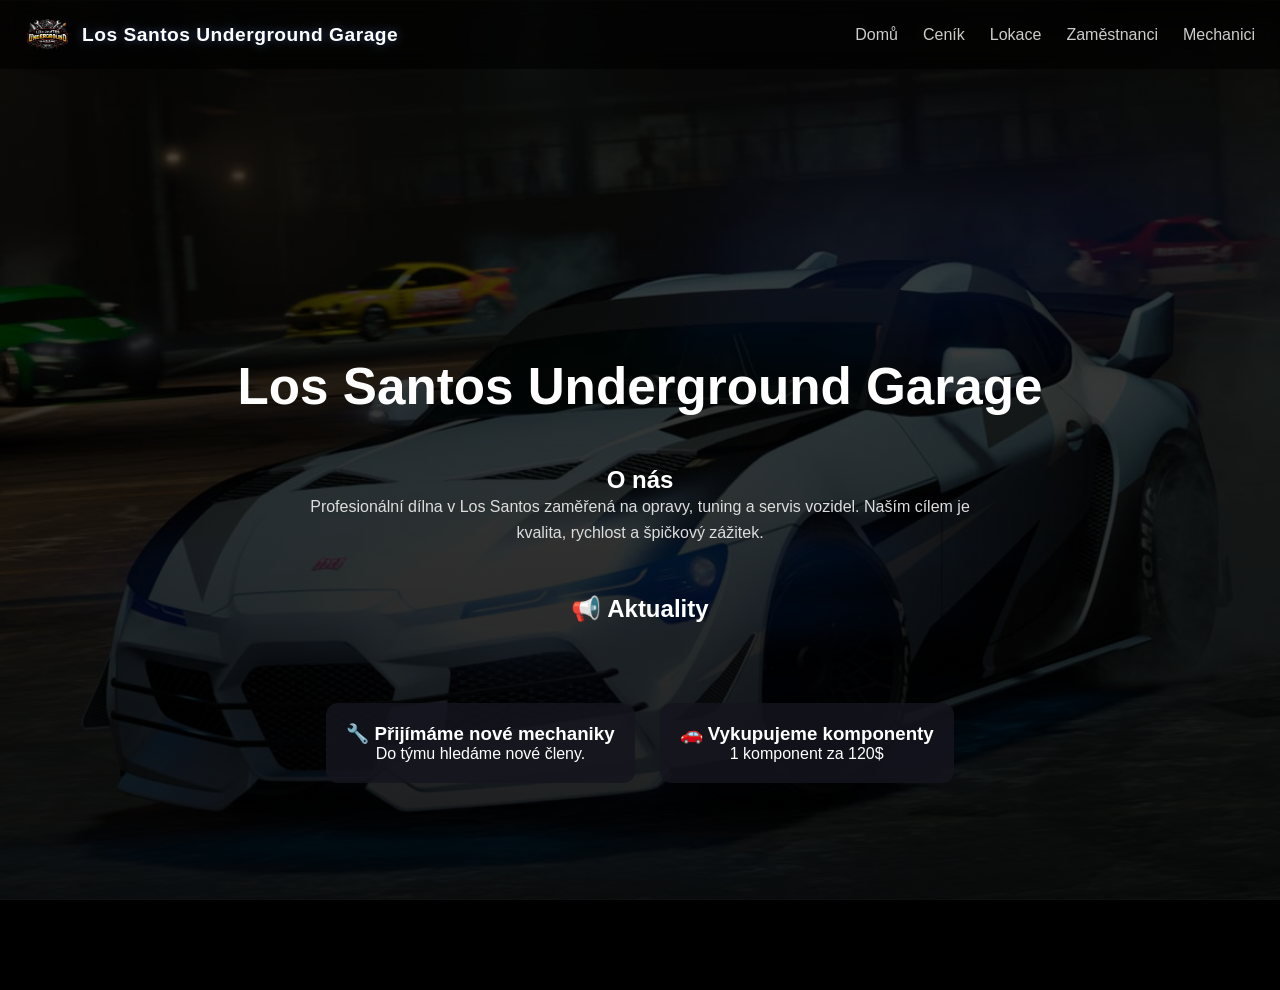
<file: index.html>
<!DOCTYPE html>
<html lang="cs">
<head>
    <meta charset="UTF-8">
    <meta name="viewport" content="width=device-width, initial-scale=1.0, maximum-scale=1.0, user-scalable=no">
    <title>LS Underground Garage</title>
    <link rel="stylesheet" href="style.css">
    <link rel="icon" type="image/png" href="logo.png">
</head>
<body class="home">

<nav class="navbar">

    <div class="brand">
        <img src="logo.png" class="logo">
        <span class="brand-name">Los Santos Underground Garage</span>
    </div>

    <ul>
        <li><a href="index.html">Domů</a></li>
        <li><a href="cennik.html">Ceník</a></li>
        <li><a href="lokace.html">Lokace</a></li>
        <li><a href="zamestnanci.html">Zaměstnanci</a></li>
        <li><a href="mechanici-login.html" class="mechanic-btn">Mechanici</a></li>
    </ul>

</nav>

<section class="center">

    <!-- VELKÝ NÁZEV -->
    <h1 class="main-title">Los Santos Underground Garage</h1>

    <!-- O NÁS -->
    <div class="about">
        <h2>O nás</h2>
        <p>
            Profesionální dílna v Los Santos zaměřená na opravy, tuning a servis vozidel.
            Naším cílem je kvalita, rychlost a špičkový zážitek.
        </p>
    </div>

    <!-- 👇 NADPIS AKTUALITY -->
    <h2 class="section-title">📢 Aktuality</h2>

    <div class="cards">

        <div class="card">
            <h3>🔧 Přijímáme nové mechaniky</h3>
            <p>Do týmu hledáme nové členy.</p>
        </div>

        <div class="card">
            <h3>🚗 Vykupujeme komponenty</h3>
            <p>1 komponent za 120$</p>
        </div>

    </div>

</section>

</body>
</html>
</file>
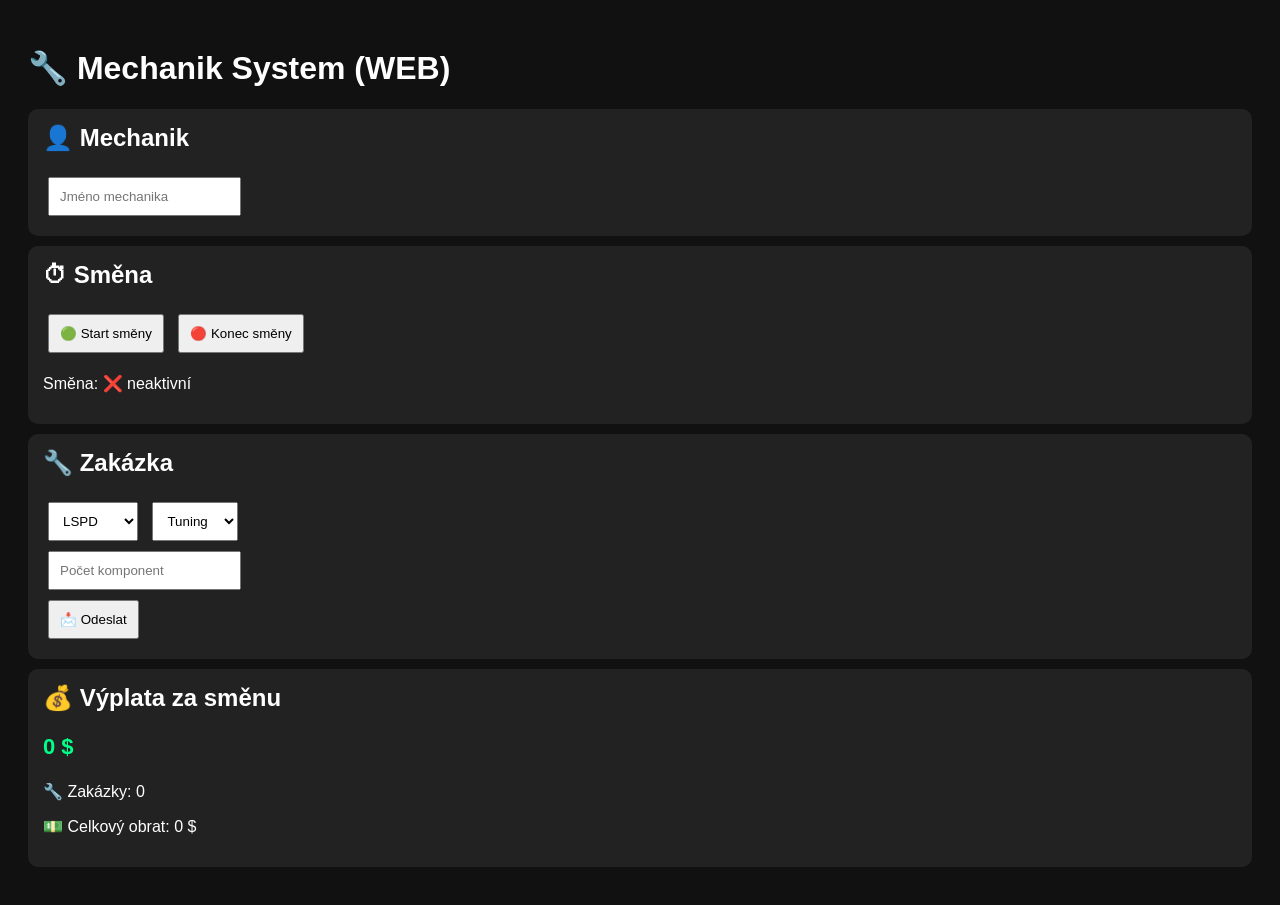
<file: app.html>
<!DOCTYPE html>
<html>
<head>
<meta charset="UTF-8">
<title>Mechanik System</title>

<style>
body { font-family: Arial; background:#111; color:white; padding:20px; }
input, select, button { padding:10px; margin:5px; }
.card { background:#222; padding:15px; margin-bottom:10px; border-radius:10px; }
h2 { margin-top:0; }
.big { font-size:22px; font-weight:bold; color:#00ff88; }
button { cursor:pointer; }
</style>

</head>

<body>

<h1>🔧 Mechanik System (WEB)</h1>

<div class="card">
<h2>👤 Mechanik</h2>
<input id="mechanik" placeholder="Jméno mechanika">
</div>

<div class="card">
<h2>⏱ Směna</h2>
<button onclick="startShift()">🟢 Start směny</button>
<button onclick="endShift()">🔴 Konec směny</button>
<p id="shiftStatus">Směna: ❌ neaktivní</p>
</div>

<div class="card">
<h2>🔧 Zakázka</h2>

<select id="frakce">
<option>LSPD</option>
<option>EMS</option>
<option>LSSD</option>
<option>OBČAN</option>
</select>

<select id="typ">
<option>Tuning</option>
<option>Oprava</option>
</select>

<br>

<input id="components" type="number" placeholder="Počet komponent">

<br>

<button onclick="sendLog()">📩 Odeslat</button>
</div>

<div class="card">
<h2>💰 Výplata za směnu</h2>

<p class="big" id="salary">0 $</p>
<p>🔧 Zakázky: <span id="jobs">0</span></p>
<p>💵 Celkový obrat: <span id="total">0</span> $</p>
</div>

<script>

/* =======================
   WEBHOOKY
======================= */
const WEBHOOKS = {
  LSPD: "https://discord.com/api/webhooks/1498994945720193116/7JLdS9rlFYdtMWPphDi7uKd1rzkKNhq3XJxL_Os_6JfeQz79n_dqwjv2o5fsor7QUHTh",
  EMS: "https://discord.com/api/webhooks/1498994888187052194/DJs65eZs6H4xOUT7gQN_Y92-FfxSuC5D4oehiAwQzrJHgbdTWzYwbqFHeN1aqP3iX5y6",
  LSSD: "https://discord.com/api/webhooks/1498995030348660816/6Hoon1Zm6nRI-IOeB6G83n6ucJ8kD-3Ip9KCuYw0dCMGuFnX0XpMURIZ5RgLKGHoCCgA",
  OBČAN: "https://discord.com/api/webhooks/1499001119664377977/Ov2HGZ_ZDlkocu6zDXRvliDQA7t2gQkFqhsCDXwjopFYmb09fBnBMA5LuikAaOcov4OC",
  SHIFTS: "https://discord.com/api/webhooks/1498999184727212143/Dzb4AiJblx51X8CLK6dtMjv54TyXIBx8NBlqB2KTFg33N-TaROz5Jm8UKGK-1gg3f17t"
};

/* =======================
   STAV
======================= */
let shiftActive = false;
let jobs = 0;
let total = 0;

/* LOAD */
if (localStorage.getItem("jobs")) {
  jobs = Number(localStorage.getItem("jobs"));
  total = Number(localStorage.getItem("total"));
  shiftActive = localStorage.getItem("shift") === "true";
  updateUI();
}

function save() {
  localStorage.setItem("jobs", jobs);
  localStorage.setItem("total", total);
  localStorage.setItem("shift", shiftActive);
}

/* =======================
   DISCORD
======================= */
function sendWebhook(url, content) {
  fetch(url, {
    method: "POST",
    headers: { "Content-Type": "application/json" },
    body: JSON.stringify({ content })
  });
}

/* =======================
   SMĚNA
======================= */
function startShift() {
  shiftActive = true;

  const name = document.getElementById("mechanik").value;

  sendWebhook(WEBHOOKS.SHIFTS,
    `🟢 START SMĚNY\nMechanik: ${name}\nČas: ${new Date().toLocaleString()}`
  );

  updateUI();
  save();
}

function endShift() {
  shiftActive = false;

  const name = document.getElementById("mechanik").value;

  sendWebhook(WEBHOOKS.SHIFTS,
    `🔴 KONEC SMĚNY\nMechanik: ${name}\nVýplata: ${getSalary()}$\nČas: ${new Date().toLocaleString()}`
  );

  jobs = 0;
  total = 0;

  updateUI();
  save();
}

/* =======================
   ZAKÁZKA
======================= */
function sendLog() {
  if (!shiftActive) return alert("Nejdřív začni směnu!");

  const name = document.getElementById("mechanik").value;
  const frakce = document.getElementById("frakce").value;
  const typ = document.getElementById("typ").value;
  const components = Number(document.getElementById("components").value);

  const PRICES = {
    LSPD: 90,
    EMS: 150,
    LSSD: 150,
    OBČAN: 150
  };

  // ✅ TADY se spočítá cena
  const price = PRICES[frakce] * components;

  jobs++;
  total += price;

  const msg =
`🔧 ${typ.toUpperCase()} ZAKÁZKA
Mechanik: ${name}
Frakce: ${frakce}
Komponenty: ${components}
Cena: ${price}$`;

  const hookMap = {
    LSPD: WEBHOOKS.LSPD,
    EMS: WEBHOOKS.EMS,
    LSSD: WEBHOOKS.LSSD,
    OBČAN: WEBHOOKS.OBČAN
  };

  sendWebhook(hookMap[frakce], msg);

  updateUI();
  save();
}
/* =======================
   VÝPOČET
======================= */
function getSalary() {
  return Math.floor(total * 0.2);
}

/* =======================
   UI
======================= */
function updateUI() {
  document.getElementById("jobs").innerText = jobs;
  document.getElementById("total").innerText = total;
  document.getElementById("salary").innerText = getSalary() + " $";

  document.getElementById("shiftStatus").innerText =
    "Směna: " + (shiftActive ? "✔ aktivní" : "❌ neaktivní");
}

</script>

</body>
</html>
</file>
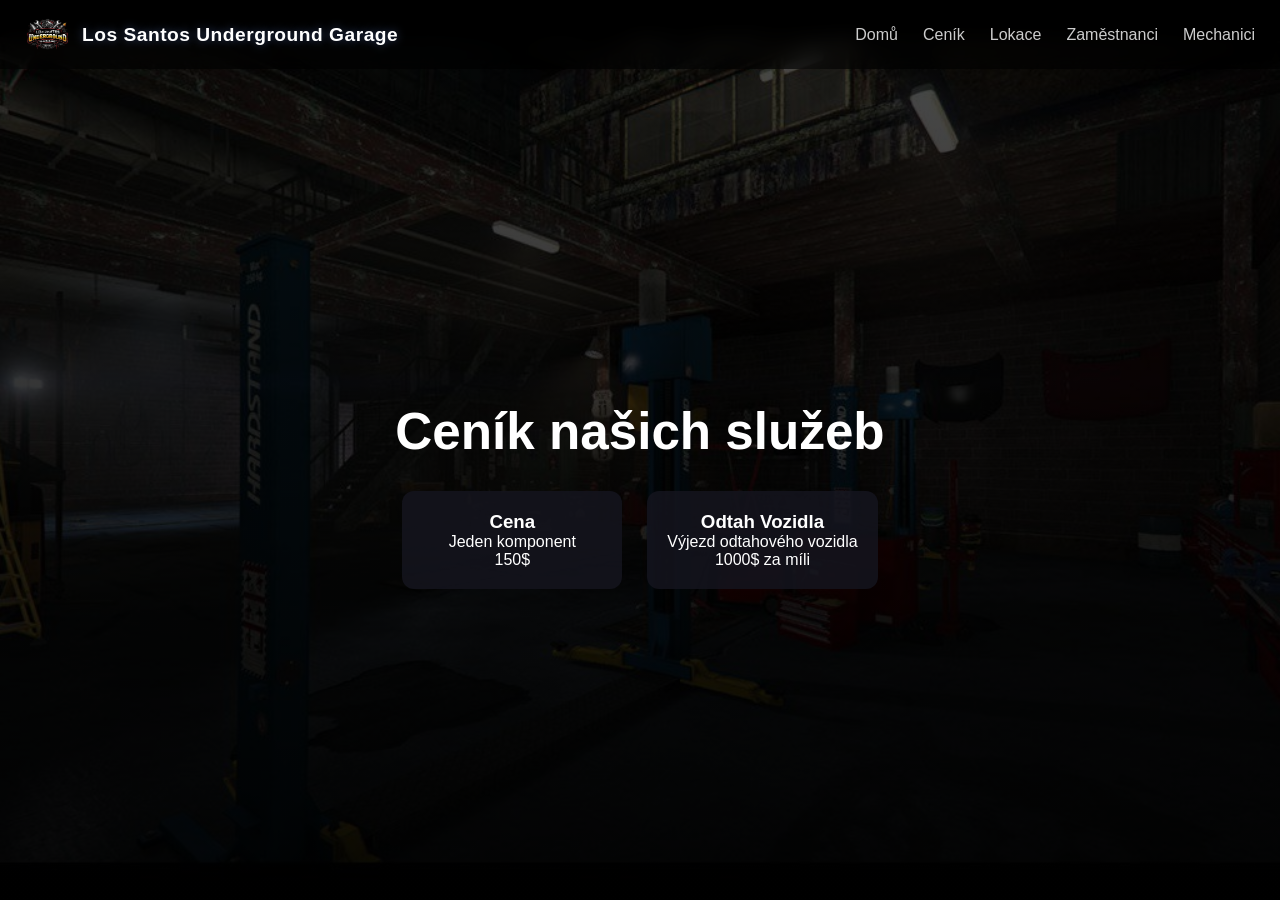
<file: cennik.html>
<!DOCTYPE html>
<html lang="cs">
<head>
    <meta charset="UTF-8">
    <meta name="viewport" content="width=device-width, initial-scale=1.0, maximum-scale=1.0, user-scalable=no">
    <title>Ceník</title>
    <link rel="stylesheet" href="style.css">
    <link rel="icon" type="image/png" href="logo.png">
</head>
<body class="cennik">

<nav class="navbar">

    <div class="brand">
        <img src="logo.png" class="logo">
        <span class="brand-name">Los Santos Underground Garage</span>
    </div>

    <ul>
        <li><a href="index.html">Domů</a></li>
        <li><a href="cennik.html">Ceník</a></li>
        <li><a href="lokace.html">Lokace</a></li>
        <li><a href="zamestnanci.html">Zaměstnanci</a></li>
        <li><a href="mechanici-login.html" class="mechanic-btn">Mechanici</a></li>
    </ul>

</nav>

<section class="content">
    <h1 class="main-title">Ceník našich služeb</h1>

    <div class="cards">
        <div class="card">
            <h3>Cena</h3>
            <p>Jeden komponent</p>
            <span>150$</span>
        </div>

        <div class="card">
            <h3>Odtah Vozidla</h3>
            <p>Výjezd odtahového vozidla</p>
            <span>1000$ za míli</span>
        </div>
    </div>
</section>

</body>
</html>
</file>
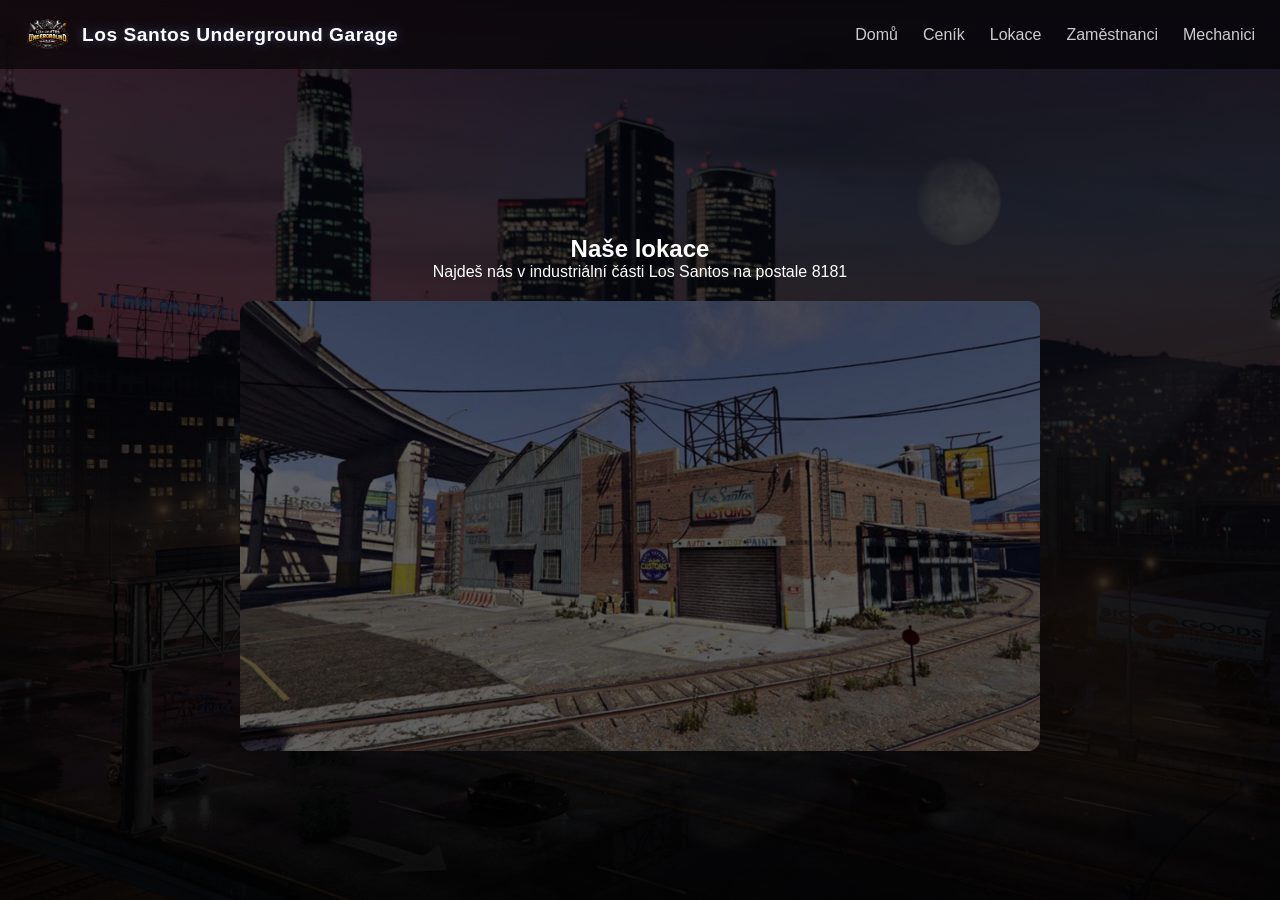
<file: lokace.html>
<!DOCTYPE html>
<html lang="cs">
<head>
    <meta charset="UTF-8">
    <meta name="viewport" content="width=device-width, initial-scale=1.0, maximum-scale=1.0, user-scalable=no">
    <title>Lokace</title>
    <link rel="stylesheet" href="style.css">
    <link rel="icon" type="image/png" href="logo.png">
</head>
<body class="lokace">

<nav class="navbar">

    <div class="brand">
        <img src="logo.png" class="logo">
        <span class="brand-name">Los Santos Underground Garage</span>
    </div>

    <ul>
        <li><a href="index.html">Domů</a></li>
        <li><a href="cennik.html">Ceník</a></li>
        <li><a href="lokace.html">Lokace</a></li>
        <li><a href="zamestnanci.html">Zaměstnanci</a></li>
        <li><a href="mechanici-login.html" class="mechanic-btn">Mechanici</a></li>
    </ul>

</nav>

<section class="content">
    <h2>Naše lokace</h2>
    <p>Najdeš nás v industriální části Los Santos na postale 8181</p>

    <div class="location-image">
        <img src="lokace.jpg" class="map">
    </div>
</section>

</body>
</html>
</file>
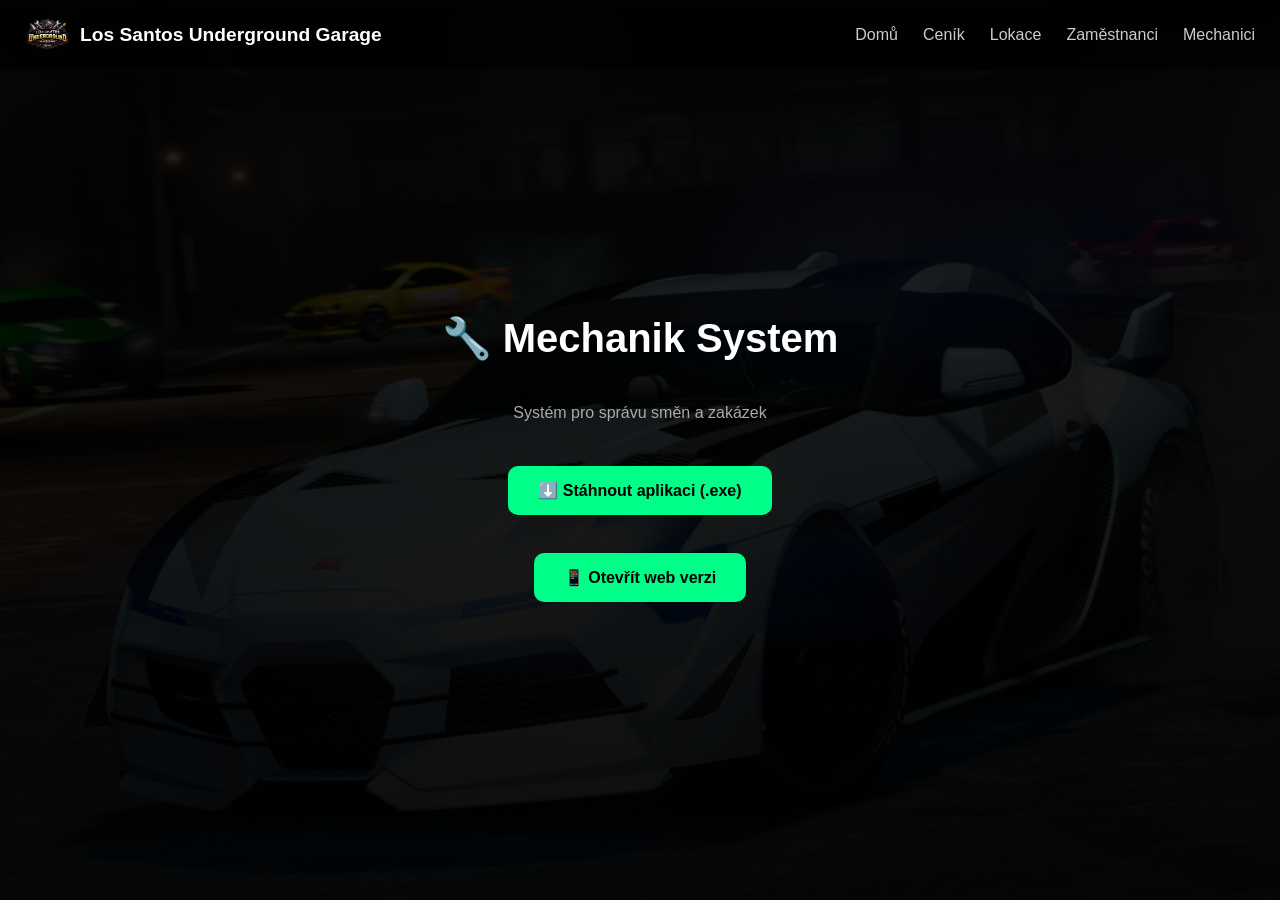
<file: mechanici.html>
<!DOCTYPE html>
<html>
<head>
<meta charset="UTF-8">
<title>Mechanik System</title>

<style>
/* =========================
   NAVBAR
========================= */
.navbar {
    position: fixed;
    top: 0;
    left: 0;
    width: 100%;
    display: flex;
    justify-content: space-between;
    align-items: center;
    padding: 12px 25px;
    background: rgba(0,0,0,0.6);
    backdrop-filter: blur(10px);
    z-index: 1000;
    box-sizing: border-box;
}

.logo {
    height: 45px;
}

.navbar ul {
    display: flex;
    gap: 25px;
    list-style: none;
    margin: 0;
    padding: 0;
    align-items: center;
}

.navbar a {
    color: #ccc;
    text-decoration: none;
    transition: 0.3s;
}

.navbar a:hover {
    color: #7aa2ff;
}

.brand {
    display: flex;
    align-items: center;
    gap: 10px;
}

.brand-name {
    font-size: 1.2rem;
    font-weight: bold;
    color: #fff;
}

body {
  margin: 0;
  min-height: 100vh;

  display: flex;
  flex-direction: column;
  justify-content: center;
  align-items: center;

  background: linear-gradient(rgba(0,0,0,0.85), rgba(0,0,0,0.95)),
    url("bg-home.jpg") center/cover fixed;

  color: white;
  font-family: Arial;
}

h1 { font-size:40px; }
p { color:#aaa; }

.btn {
  display:inline-block;
  padding:15px 30px;
  margin:10px;
  background:#00ff88;
  color:black;
  text-decoration:none;
  border-radius:10px;
  font-weight:bold;
}

.btn:hover {
  background:#00cc6a;
}
</style>

</head>

<nav class="navbar">

    <div class="brand">
        <img src="logo.png" class="logo">
        <span class="brand-name">Los Santos Underground Garage</span>
    </div>

    <ul>
        <li><a href="index.html">Domů</a></li>
        <li><a href="cennik.html">Ceník</a></li>
        <li><a href="lokace.html">Lokace</a></li>
        <li><a href="zamestnanci.html">Zaměstnanci</a></li>
        <li><a href="mechanici-login.html">Mechanici</a></li>
    </ul>

</nav>

<body>

<h1>🔧 Mechanik System</h1>
<p>Systém pro správu směn a zakázek</p>

<br>

<a class="btn" href="https://github.com/JustTomasCZ/mechanik-system/releases/latest">
⬇️ Stáhnout aplikaci (.exe)
</a>

<br>

<a class="btn" href="app.html">
📱 Otevřít web verzi
</a>

</body>
</html>
</file>
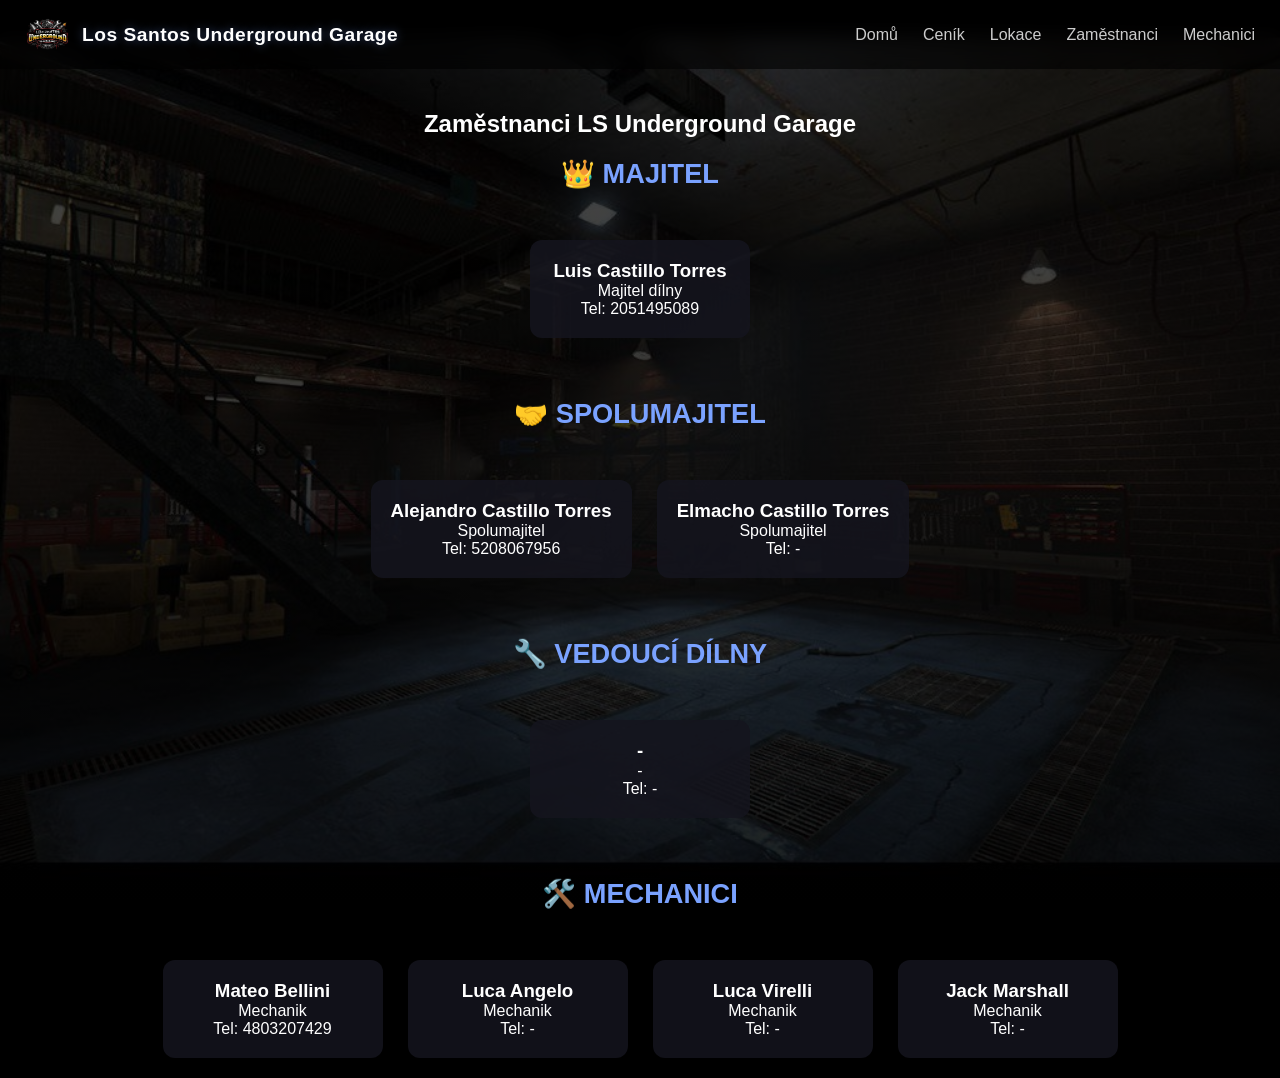
<file: zamestnanci.html>
<!DOCTYPE html>
<html lang="cs">
<head>
    <meta charset="UTF-8">
    <meta name="viewport" content="width=device-width, initial-scale=1.0, maximum-scale=1.0, user-scalable=no">
    <title>Zaměstnanci</title>
    <link rel="stylesheet" href="style.css">
    <link rel="icon" type="image/png" href="logo.png">
</head>
<body class="zamestnanci">

<nav class="navbar">

    <div class="brand">
        <img src="logo.png" class="logo">
        <span class="brand-name">Los Santos Underground Garage</span>
    </div>

    <ul>
        <li><a href="index.html">Domů</a></li>
        <li><a href="cennik.html">Ceník</a></li>
        <li><a href="lokace.html">Lokace</a></li>
        <li><a href="zamestnanci.html">Zaměstnanci</a></li>
        <li><a href="mechanici-login.html" class="mechanic-btn">Mechanici</a></li>
    </ul>

</nav>

<section class="content">

    <h2>Zaměstnanci LS Underground Garage</h2>

    <!-- 👑 MAJITEL -->
    <h3 class="rank-title">👑 Majitel</h3>
    <div class="cards">
        <div class="card owner">
            <h3>Luis Castillo Torres</h3>
            <p>Majitel dílny</p>
            <span>Tel: 2051495089</span>
        </div>
    </div>

    <!-- 🤝 SPOLUMAJITEL -->
    <h3 class="rank-title">🤝 Spolumajitel</h3>
    <div class="cards">
        <div class="card coowner">
            <h3>Alejandro Castillo Torres</h3>
            <p>Spolumajitel</p>
            <span>Tel: 5208067956</span>
        </div>
        
        <div class="card coowner">
            <h3>Elmacho Castillo Torres</h3>
            <p>Spolumajitel</p>
            <span>Tel: -</span>
        </div>
    </div>

    <!-- 🔧 VEDENÍ -->
    <h3 class="rank-title">🔧 Vedoucí dílny</h3>
    <div class="cards">
        <div class="card manager">
            <h3>-</h3>
            <p>-</p>
            <span>Tel: -</span>
        </div>
    </div>

    <!-- 🛠️ MECHANICI -->
    <h3 class="rank-title">🛠️ Mechanici</h3>
    <div class="cards">
        <div class="card">
            <h3>Mateo Bellini</h3>
            <p>Mechanik</p>
            <span>Tel: 4803207429</span>
        </div>

        <div class="card">
            <h3>Luca Angelo</h3>
            <p>Mechanik</p>
            <span>Tel: -</span>
        </div>

        <div class="card">
            <h3>Luca Virelli</h3>
            <p>Mechanik</p>
            <span>Tel: -</span>
        </div>

        <div class="card">
            <h3>Jack Marshall</h3>
            <p>Mechanik</p>
            <span>Tel: -</span>
        </div>
    </div>

</section>

</body>
</html>
</file>
<file: style.css>
* {
    margin: 0;
    padding: 0;
    box-sizing: border-box;
}

/* =========================
   ZÁKLAD
========================= */
html, body {
    margin: 0;
    overflow-x: hidden;
    font-family: Arial, sans-serif;
    color: #fff;
    background: black;
    overscroll-behavior-y: auto; /* umožní refresh */
}

/* posun pod navbar */
body {
    padding-top: 90px;
}

/* =========================
   BACKGROUNDY
========================= */
.home,
.cennik,
.lokace {
    min-height: 100vh;
    display: flex;
    flex-direction: column;
}

.home {
    background: linear-gradient(rgba(0,0,0,0.7), rgba(0,0,0,0.9)),
    url("bg-home.jpg") center/cover fixed;
}

.cennik {
    background: linear-gradient(rgba(0,0,0,0.7), rgba(0,0,0,0.9)),
    url("bg-cennik.jpg") center/cover fixed;
}

.lokace {
    background: linear-gradient(rgba(0,0,0,0.7), rgba(0,0,0,0.9)),
    url("bg-lokace.jpg") center/cover fixed;
}

/* =========================
   ZAMĚSTNANCI (SCROLL POVOLEN)
========================= */
.zamestnanci {
    background: linear-gradient(rgba(0,0,0,0.7), rgba(0,0,0,0.9)),
    url("bg-staff.jpg") center/cover fixed;

    min-height: 100vh;
    overflow-y: auto;
}

/* =========================
   PC vs MOBIL CHOVÁNÍ
========================= */

/* 💻 PC – bez scrollu */
@media (min-width: 769px) {
    .home,
    .cennik,
    .lokace {
        overflow: hidden;
    }
}

/* 📱 MOBIL – scroll + refresh */
@media (max-width: 768px) {
    .home,
    .cennik,
    .lokace {
        overflow-y: auto;
    }

    body {
        touch-action: pan-y; /* zákaz posunu do stran + zoom bug fix */
    }
}

/* =========================
   NAVBAR
========================= */
.navbar {
    position: fixed;
    top: 0;
    width: 100%;
    display: flex;
    justify-content: space-between;
    align-items: center;
    padding: 12px 25px;
    background: rgba(0,0,0,0.6);
    backdrop-filter: blur(10px);
    z-index: 1000;
}

.logo {
    height: 45px;
}

.navbar ul {
    display: flex;
    gap: 25px;
    list-style: none;
}

.navbar a {
    color: #ccc;
    text-decoration: none;
    transition: 0.3s;
}

.navbar a:hover {
    color: #7aa2ff;
}

/* =========================
   OBSAH
========================= */
.center,
.content {
    flex: 1;
    display: flex;
    flex-direction: column;
    justify-content: center;
    align-items: center;
    text-align: center;
    padding: 20px;
}

/* homepage layout */
.center {
    min-height: 100vh;
    padding: 120px 20px 60px;
    gap: 50px;
}

/* =========================
   TEXTY
========================= */
.main-title {
    font-size: 3.2rem;
}

.about {
    max-width: 700px;
}

.about p {
    color: #ddd;
    line-height: 1.6;
}

/* =========================
   CARDS
========================= */
.cards {
    display: flex;
    justify-content: center;
    flex-wrap: wrap;
    gap: 25px;
    margin-top: 30px;
    width: 100%;
}

.card {
    background: rgba(20,20,30,0.85);
    padding: 20px;
    border-radius: 12px;
    transition: 0.3s;
    min-width: 220px;
}

.card:hover {
    transform: scale(1.05);
    box-shadow: 0 0 20px #7aa2ff;
}

/* =========================
   ZAMĚSTNANCI NADPISY
========================= */
.rank-title {
    width: 100%;
    margin-top: 60px;
    margin-bottom: 20px;
    font-size: 1.7rem;
    color: #7aa2ff;
    text-transform: uppercase;
}

/* fix aby první nebyl schovaný */
.zamestnanci .rank-title:first-of-type {
    margin-top: 20px;
}

/* =========================
   MAPA
========================= */
.map {
    width: 100%;
    max-width: 800px;
    margin-top: 20px;
    border-radius: 12px;
}

/* =========================
   RESPONSIVE
========================= */
@media (max-width: 768px) {

    .navbar {
        flex-direction: column;
        gap: 10px;
        padding: 10px 15px;
    }

    .logo {
        height: 35px;
    }

    .navbar ul {
        flex-wrap: wrap;
        justify-content: center;
        gap: 12px;
    }

    .navbar a {
        font-size: 14px;
    }

    .cards {
        flex-direction: column;
        align-items: center;
    }
}

.brand {
    display: flex;
    align-items: center;
    gap: 12px;
}

.brand-name {
    font-size: 1.2rem;
    font-weight: bold;
    color: #fff;
    letter-spacing: 0.5px;
}

.logo {
    height: 45px;
}

@media (max-width: 768px) {

    .brand {
        flex-direction: column;
        gap: 5px;
    }

    .brand-name {
        font-size: 0.9rem;
        text-align: center;
    }
}

.brand-name {
    text-shadow: 0 0 10px rgba(122,162,255,0.4);
}

@media (max-width: 768px) {
    body.zamestnanci {
        padding-top: 140px; /* víc místa kvůli vyššímu navbaru */
    }
}

/* =========================
   LOGIN STRÁNKA
========================= */
body.login {
    min-height: 100vh;
    display: flex;
    flex-direction: column;
    justify-content: center;
    align-items: center;

    background: linear-gradient(rgba(0,0,0,0.85), rgba(0,0,0,0.95)),
    url("bg-home.jpg") center/cover fixed;

    text-align: center;
    gap: 15px;
}

/* nadpis login */
.login h2 {
    font-size: 2rem;
    margin: 0;

    color: #7aa2ff;
    text-shadow: 0 0 10px rgba(122,162,255,0.4);
}

/* form box */
.login form {
    background: rgba(20,20,30,0.9);
    padding: 30px;
    border-radius: 12px;

    display: flex;
    flex-direction: column;
    gap: 15px;

    min-width: 280px;
    box-shadow: 0 0 20px rgba(0,0,0,0.6);
}

/* input */
.login input {
    padding: 10px;
    border: none;
    border-radius: 6px;
    outline: none;

    background: #111;
    color: white;
    border: 1px solid #333;

    transition: 0.3s;
}

.login input:focus {
    border-color: #7aa2ff;
    box-shadow: 0 0 10px rgba(122,162,255,0.4);
}
</file>
